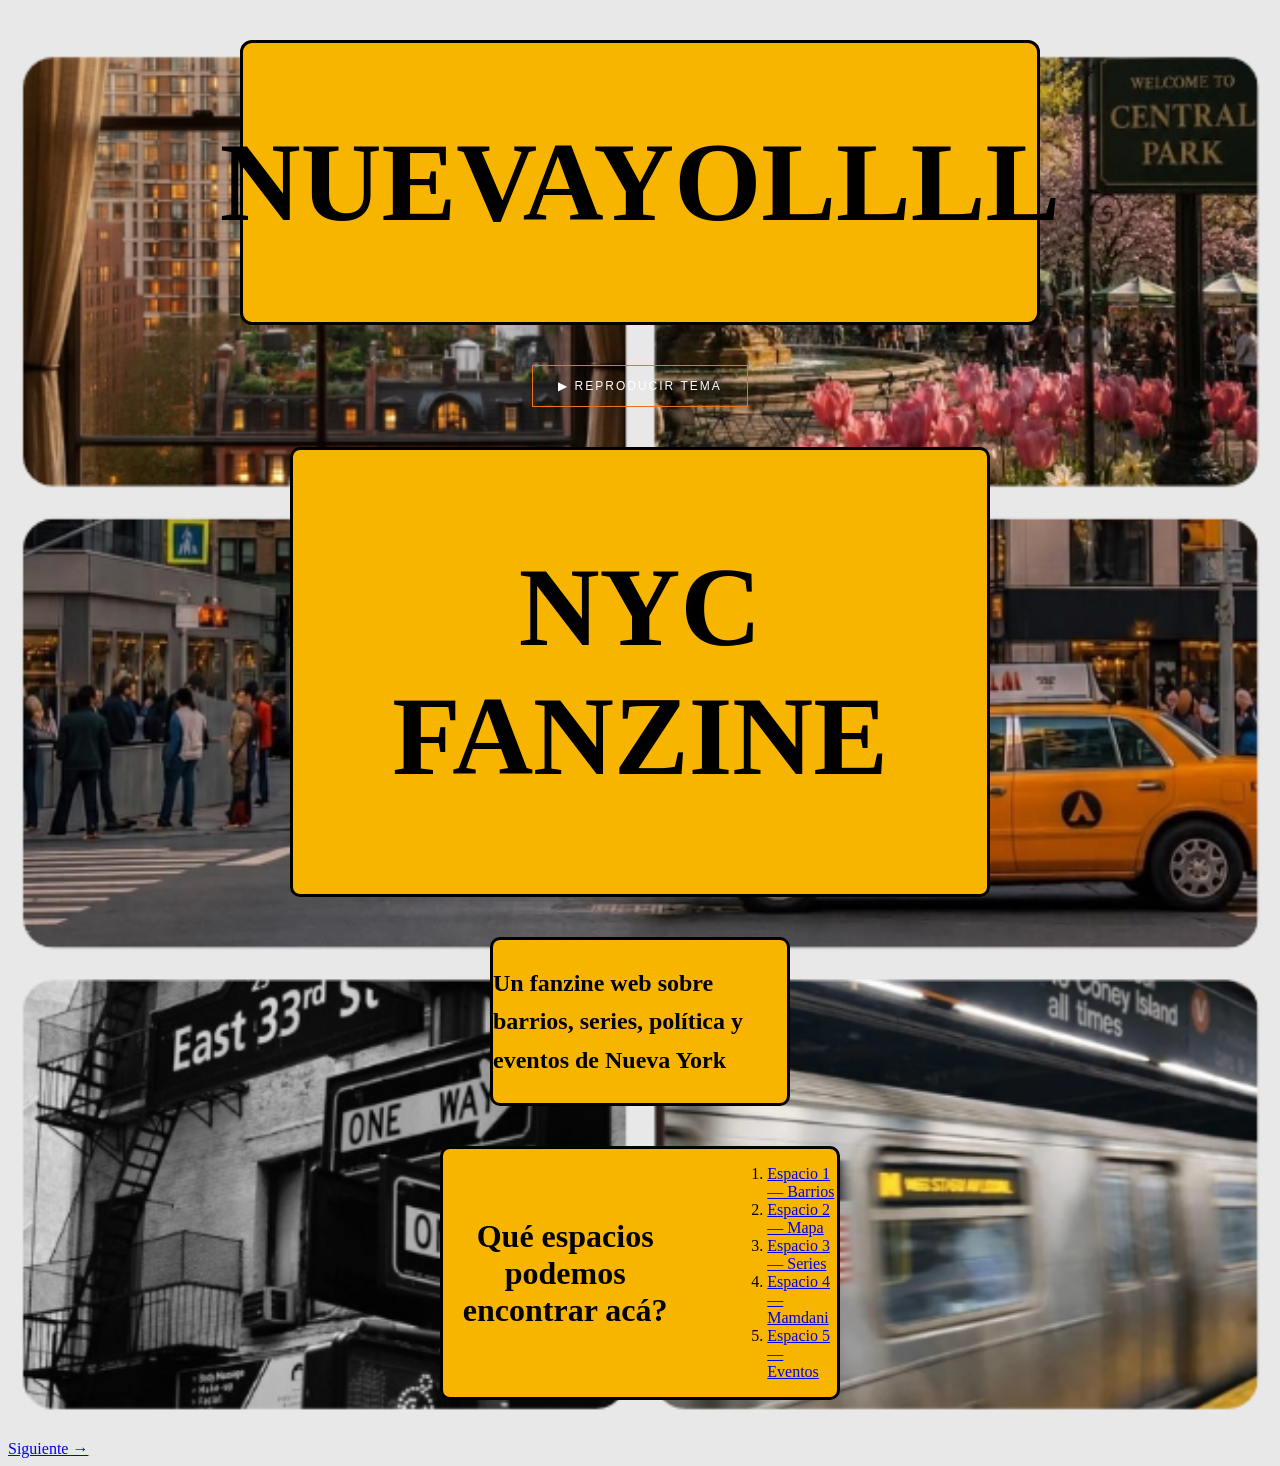
<file: index.html>
<!DOCTYPE html>
 
<html lang="es">
<head>
  <meta charset="UTF-8">
  <meta name="viewport" content="width=device-width, initial-scale=1">
  <link
    rel="stylesheet"
    href="https://cdnjs.cloudflare.com/ajax/libs/animate.css/4.1.1/animate.min.css"
  />
  <title>Portada NYC Fanzine</title>
  <link rel="stylesheet" href="estilo.css">
</head>
<body data-page="portada" data-next="espacio1.html">
   <div class="contenedor-portada">
     <h1 class="animate__animated animate__bounce">NUEVAYOLLLL</h1>
   </div>
   <div class="musica-tema">
    <audio id="tema" loop>
      <source src="audio/tema.mp3" type="audio/mpeg">
        </audio>
        <button onclick="reproducirMusica()" id="botonMusica">
          ▶ REPRODUCIR TEMA
        </button>
</div>

<script>
function reproducirMusica() {
var audio = document.getElementById("tema");
var boton = document.getElementById("botonMusica");

if (audio.paused) {
  audio.play();
  boton.innerHTML = "Ⅱ PAUSAR TEMA";
} else {
  audio.pause();
  boton.innerHTML = "▶ REPRODUCIR TEMA";
}
}
</script>

  <main>
    <section class="hero">
      <div class="contenedor-portada2">
      <h1>NYC FANZINE</h1>
      </div>
      <div class="contenedor-portada3">
      <p class="lead">Un fanzine web sobre barrios, series, política y eventos de Nueva York</p>
      </div>
    </section>
    <section>
      <div class="contenedor-portada4">
      <h2>Qué espacios podemos encontrar acá?</h2>
      <ol class="indice">
        <li><a href="espacio1.html">Espacio 1 — Barrios</a></li>
        <li><a href="espacio2.html">Espacio 2 — Mapa</a></li>
        <li><a href="espacio3.html">Espacio 3 — Series</a></li>
        <li><a href="espacio4.html">Espacio 4 — Mamdani</a></li>
        <li><a href="espacio5.html">Espacio 5 — Eventos</a></li>
      </div>
      </ol>
    </section>
  </main>

  <footer class="pager">
    <span></span>
    <a class="next" href="espacio1.html">Siguiente →</a>
  </footer>

  <script src="script.js"></script>
</body>
</html>
</file>
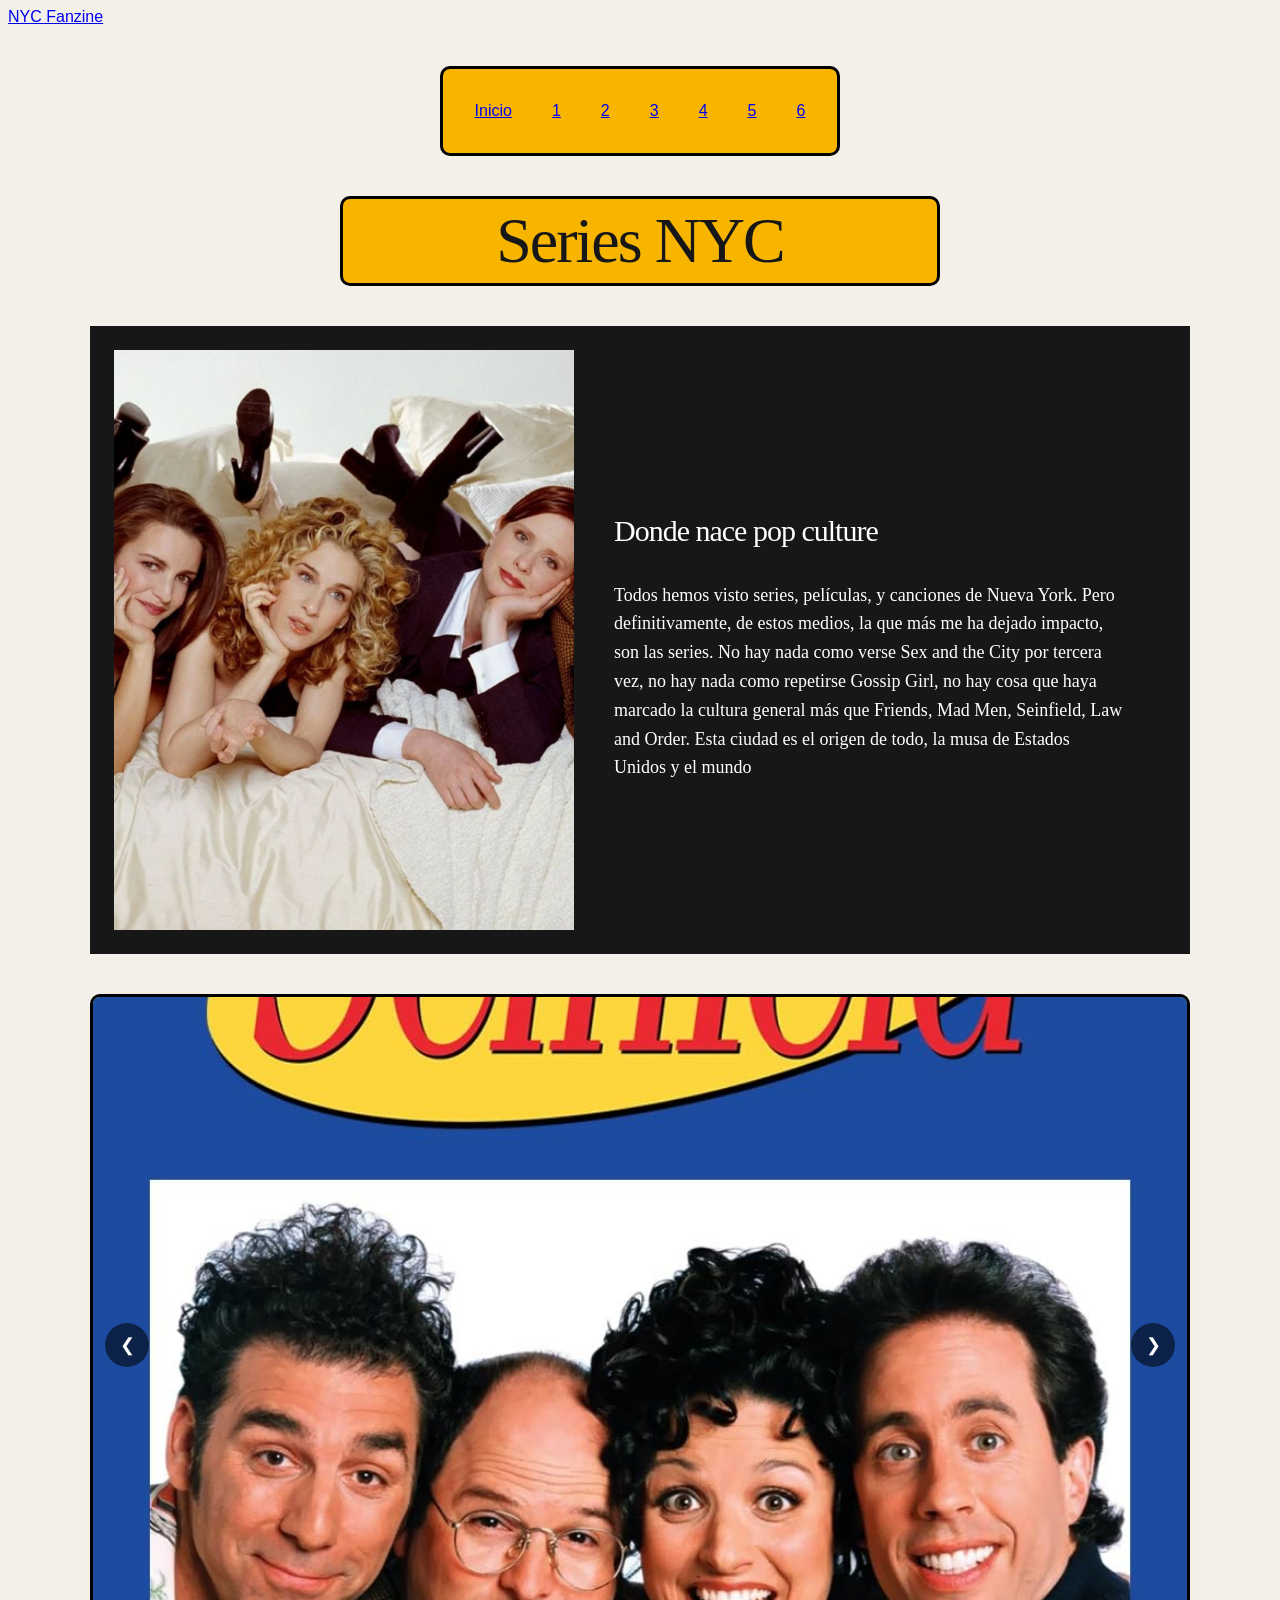
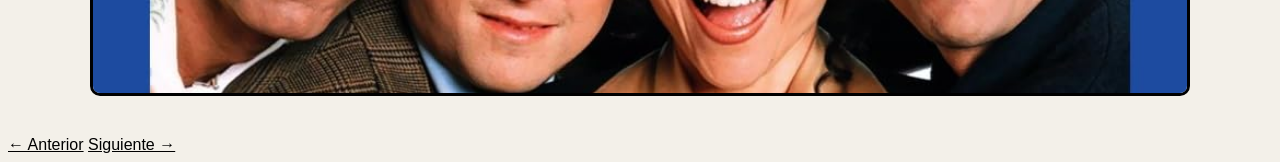
<file: espacio3.html>
<!DOCTYPE html>
<html lang="es">
<head>
    <meta charset="UTF-8">
    <meta name="viewport" content="width=device-width, initial-scale=1.0">
    <title>Series NYC Fanzine</title>
    <link rel="stylesheet" href="estiloespacio3.css">
</head>
<body data-page="series" data-next="espacio4.html">
    <header>
        <a class="logo" href="index.html">NYC Fanzine</a>
    </header>
    <div class="contenedor-espacioindice">
        <a href="index.html">Inicio</a>
        <a href="espacio1.html">1</a> <a href="espacio2.html">2</a>
        <a href="espacio3.html" class="activo">3</a> <a href="espacio4.html">4</a>
        <a href="espacio5.html">5</a> <a href="espacio6.html">6</a>
    </div>
    <div class="contenedorseries">
    <h1>Series NYC</h1>
</div>
    <div class="contenedor-portada3">
       <div class="satc-espacio3">
        <img src="images/satc.jpg" 
             class="satc"
             alt="espacio3">
        <img src="images/satc2.jpg"
             class="satc-hover"
             alt="Espacio3 alternativa">
       </div>
        <div class="informacion">
            <h2>Donde nace pop culture</h2> 
            <p>Todos hemos visto series, películas, y canciones de Nueva York. Pero definitivamente, de estos medios, la que más me ha dejado impacto, son las series. No hay nada como verse Sex and the City por tercera vez, no hay nada como repetirse Gossip Girl, no hay cosa que haya marcado la cultura general más que Friends, Mad Men, Seinfield, Law and Order. Esta ciudad es el origen de todo, la musa de Estados Unidos y el mundo</p>
        </div>
        </div>

        <div class="carrusel-series">
        <div class="carrusel-pista">
            <img src="images/seinfeld.jpg" alt="Foto 1">
            <img src="images/friends.jpg" alt="Foto 2">
            <img src="images/gg.jpg" alt="Foto 3">
            <img src="images/sexo.webp" alt="Foto 4">
        </div>
        <button type="button" class="carrusel-flecha carrusel-izquierda" aria-label="Foto anterior">&#10094;</button>
        <button type="button" class="carrusel-flecha carrusel-derecha" aria-label="Foto siguiente">&#10095;</button>
    </div>

    <footer class="pager">
    <a class="prev" href="espacio2.html">← Anterior</a>
    <a class="next" href="espacio4.html">Siguiente →</a>
  </footer>
    <script src="script.js"></script>
</body>
</html>
</file>
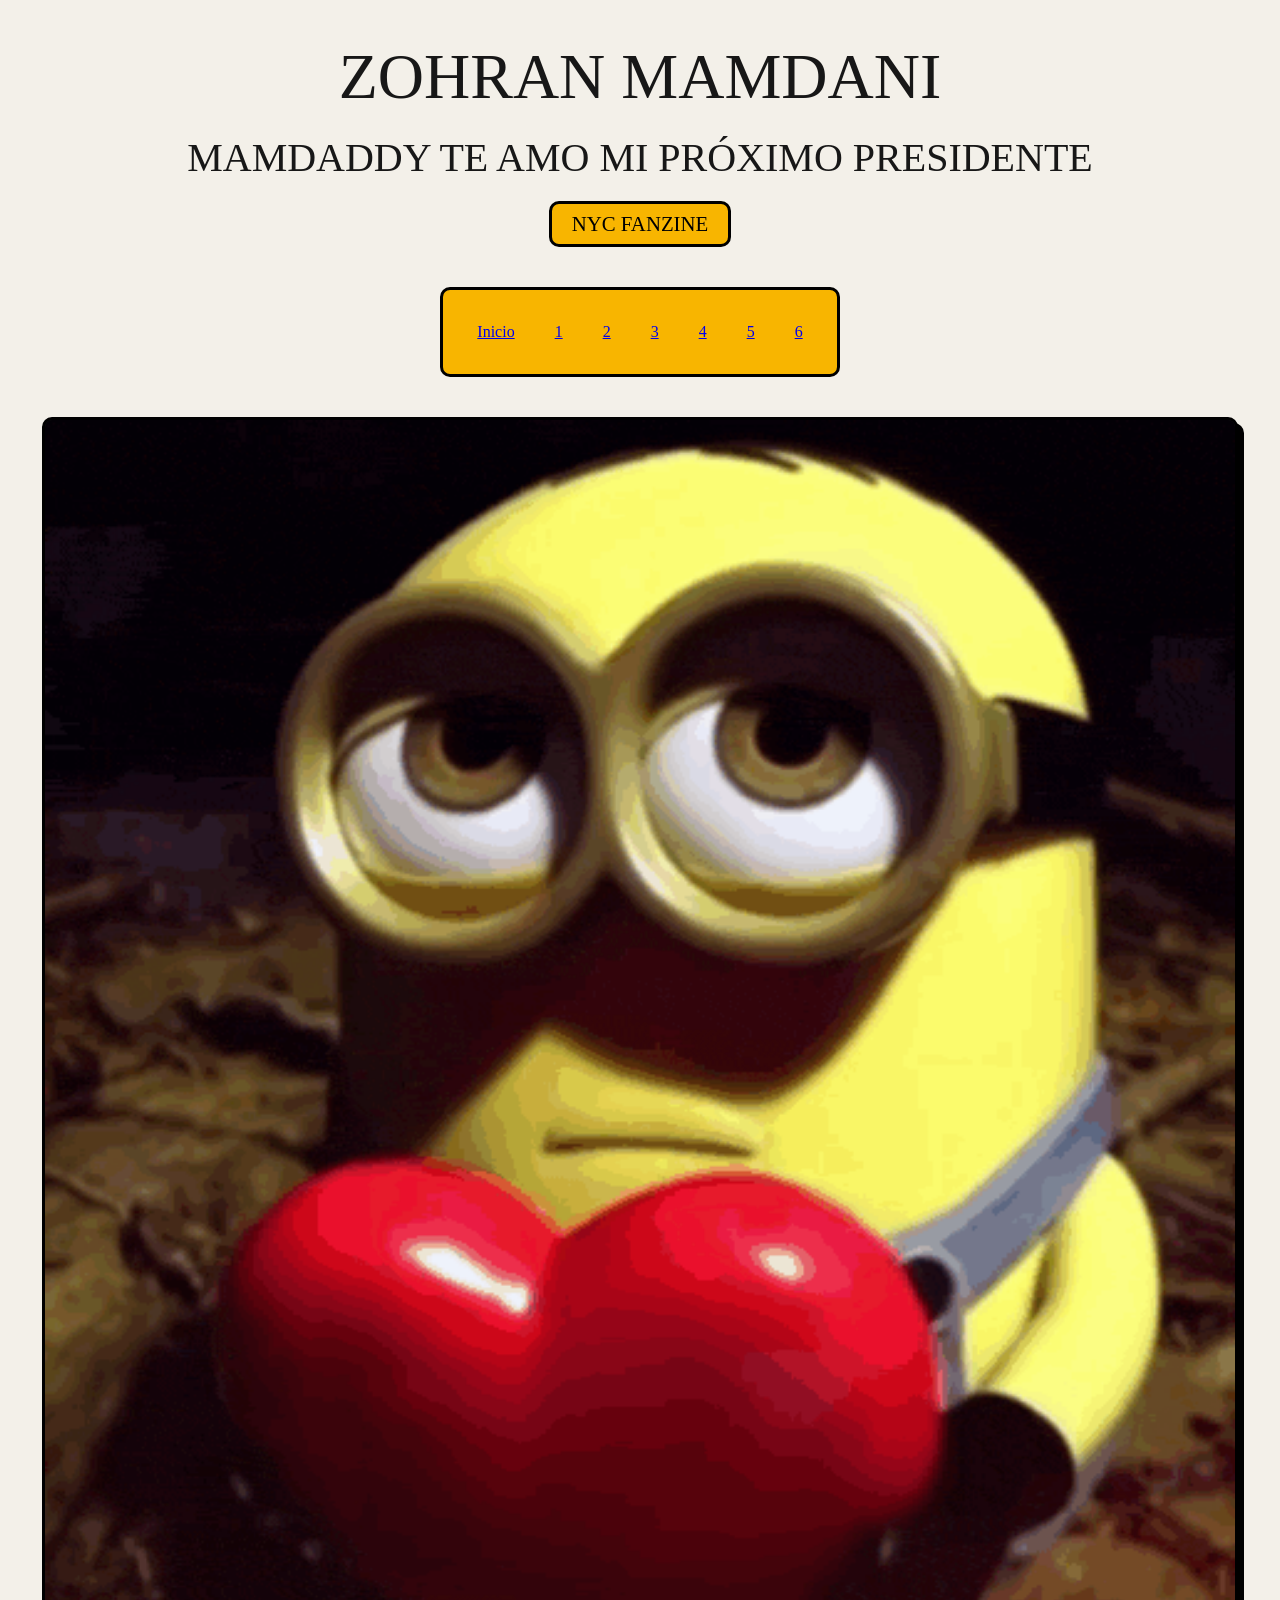
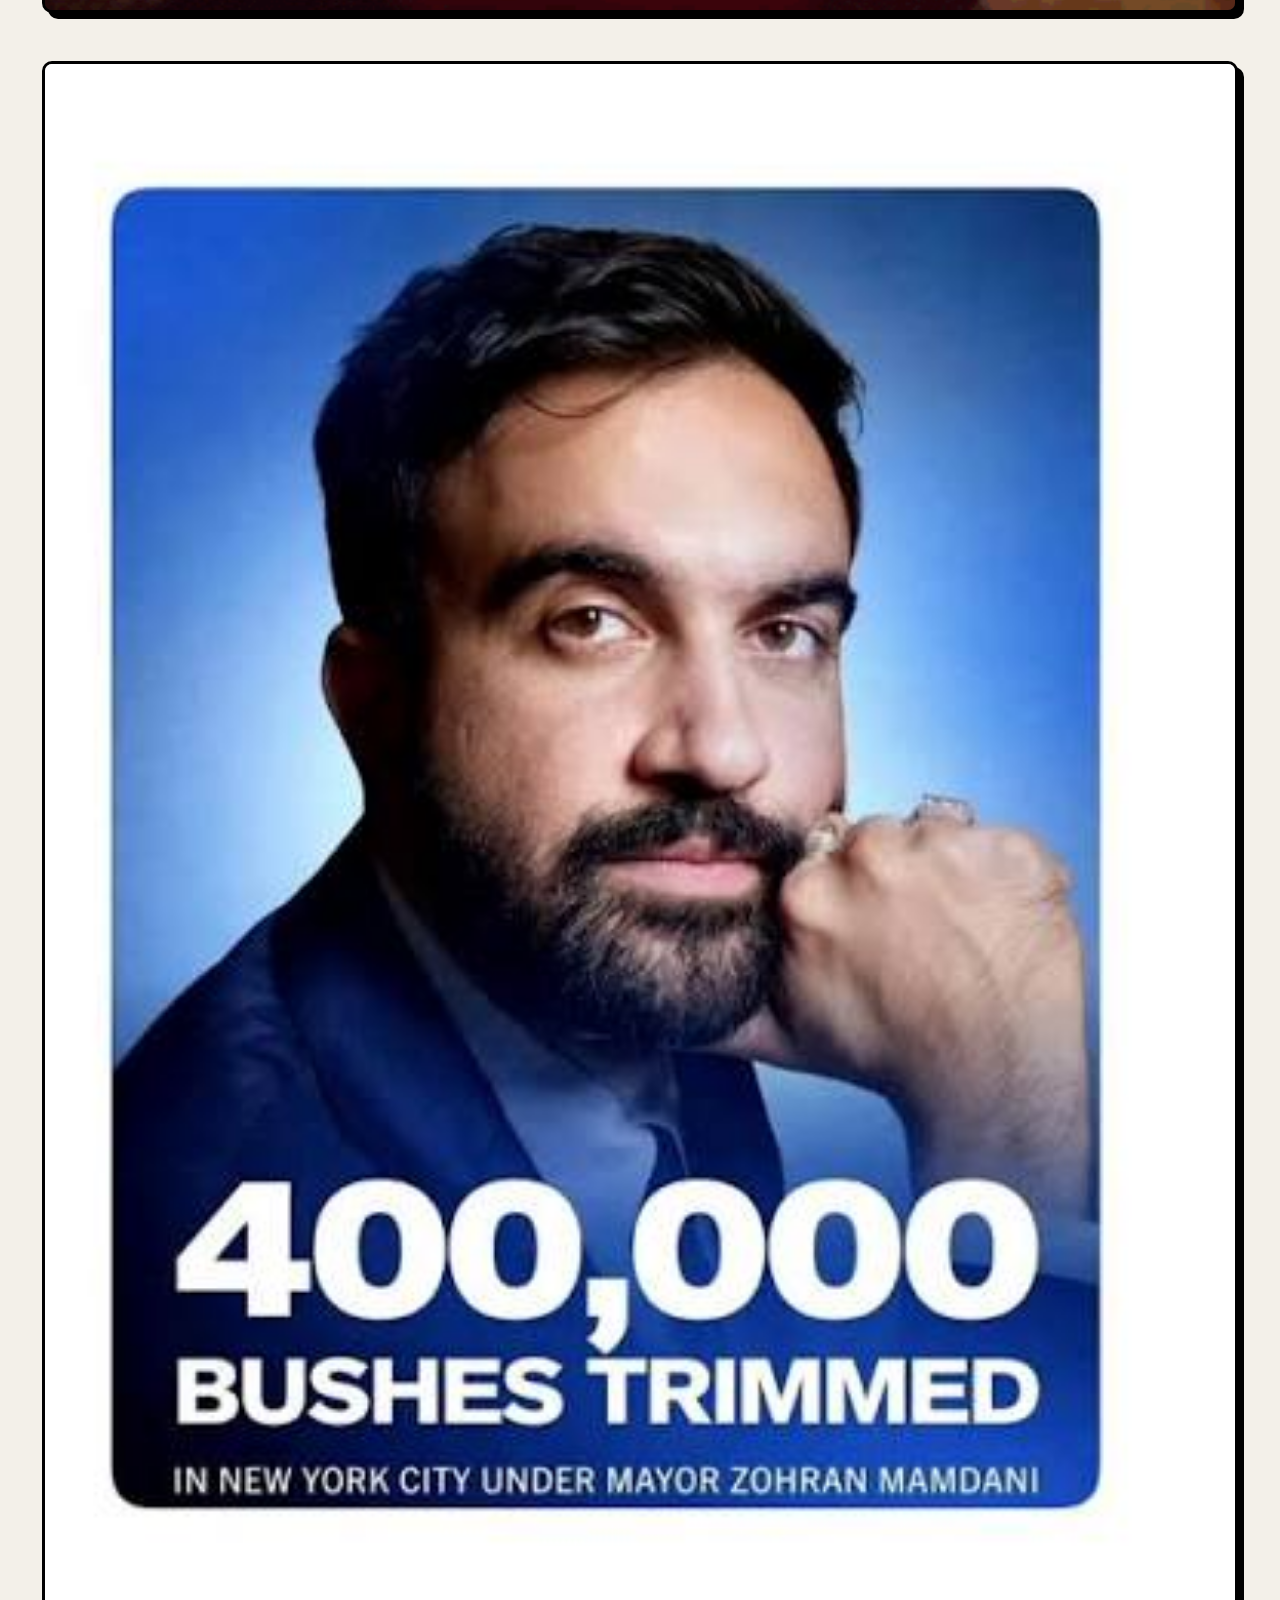
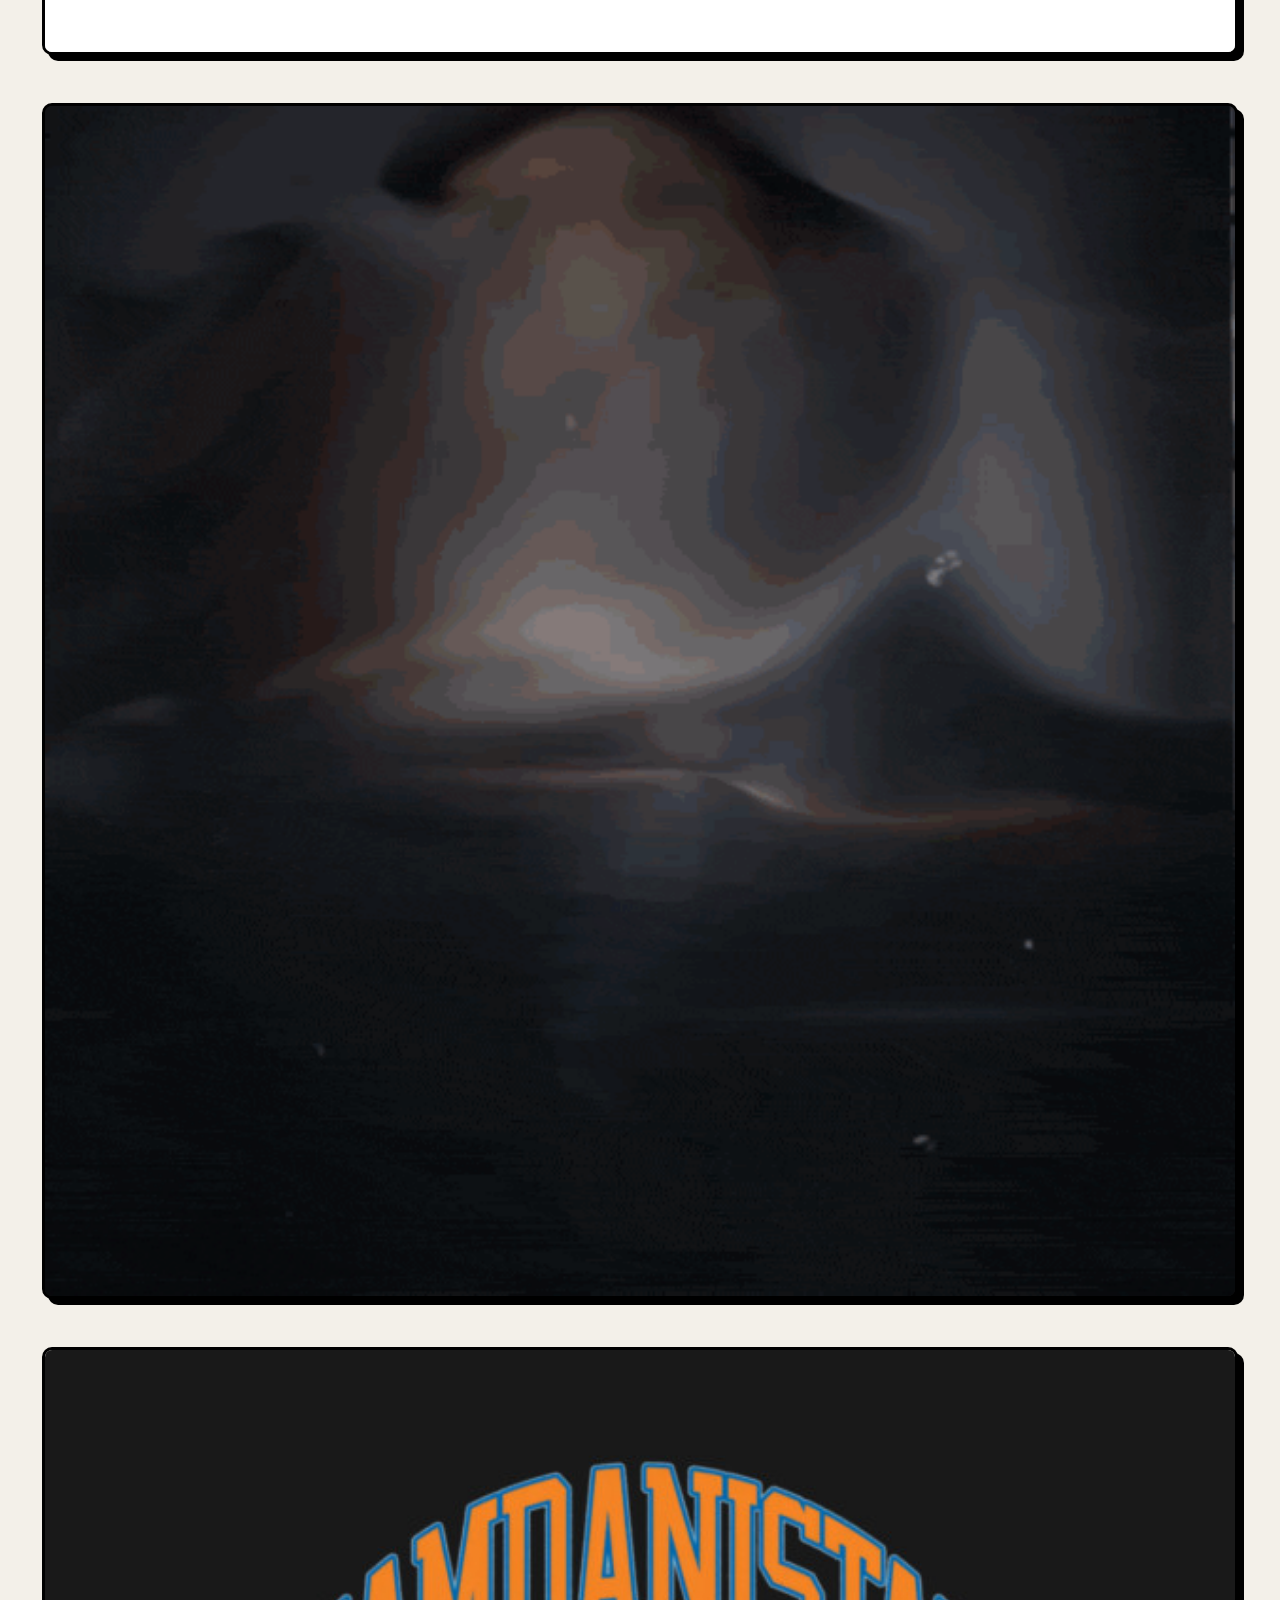
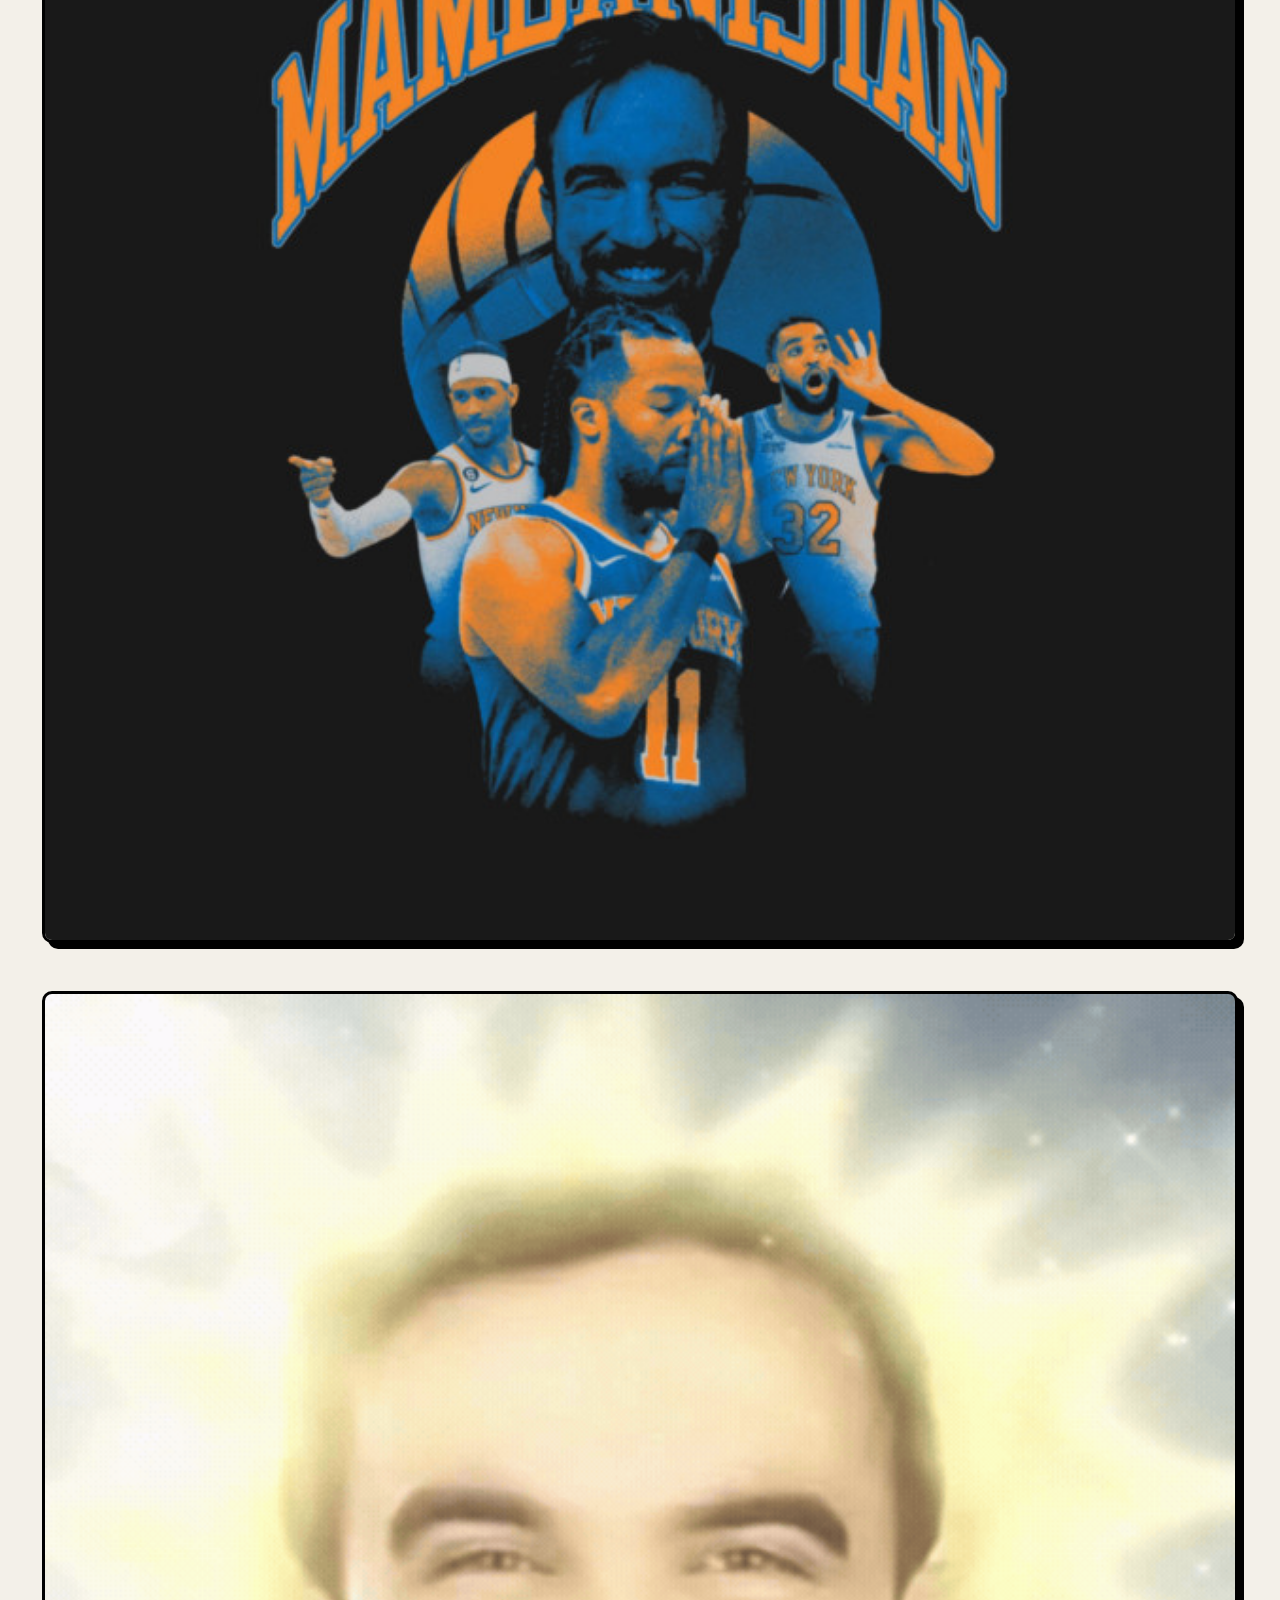
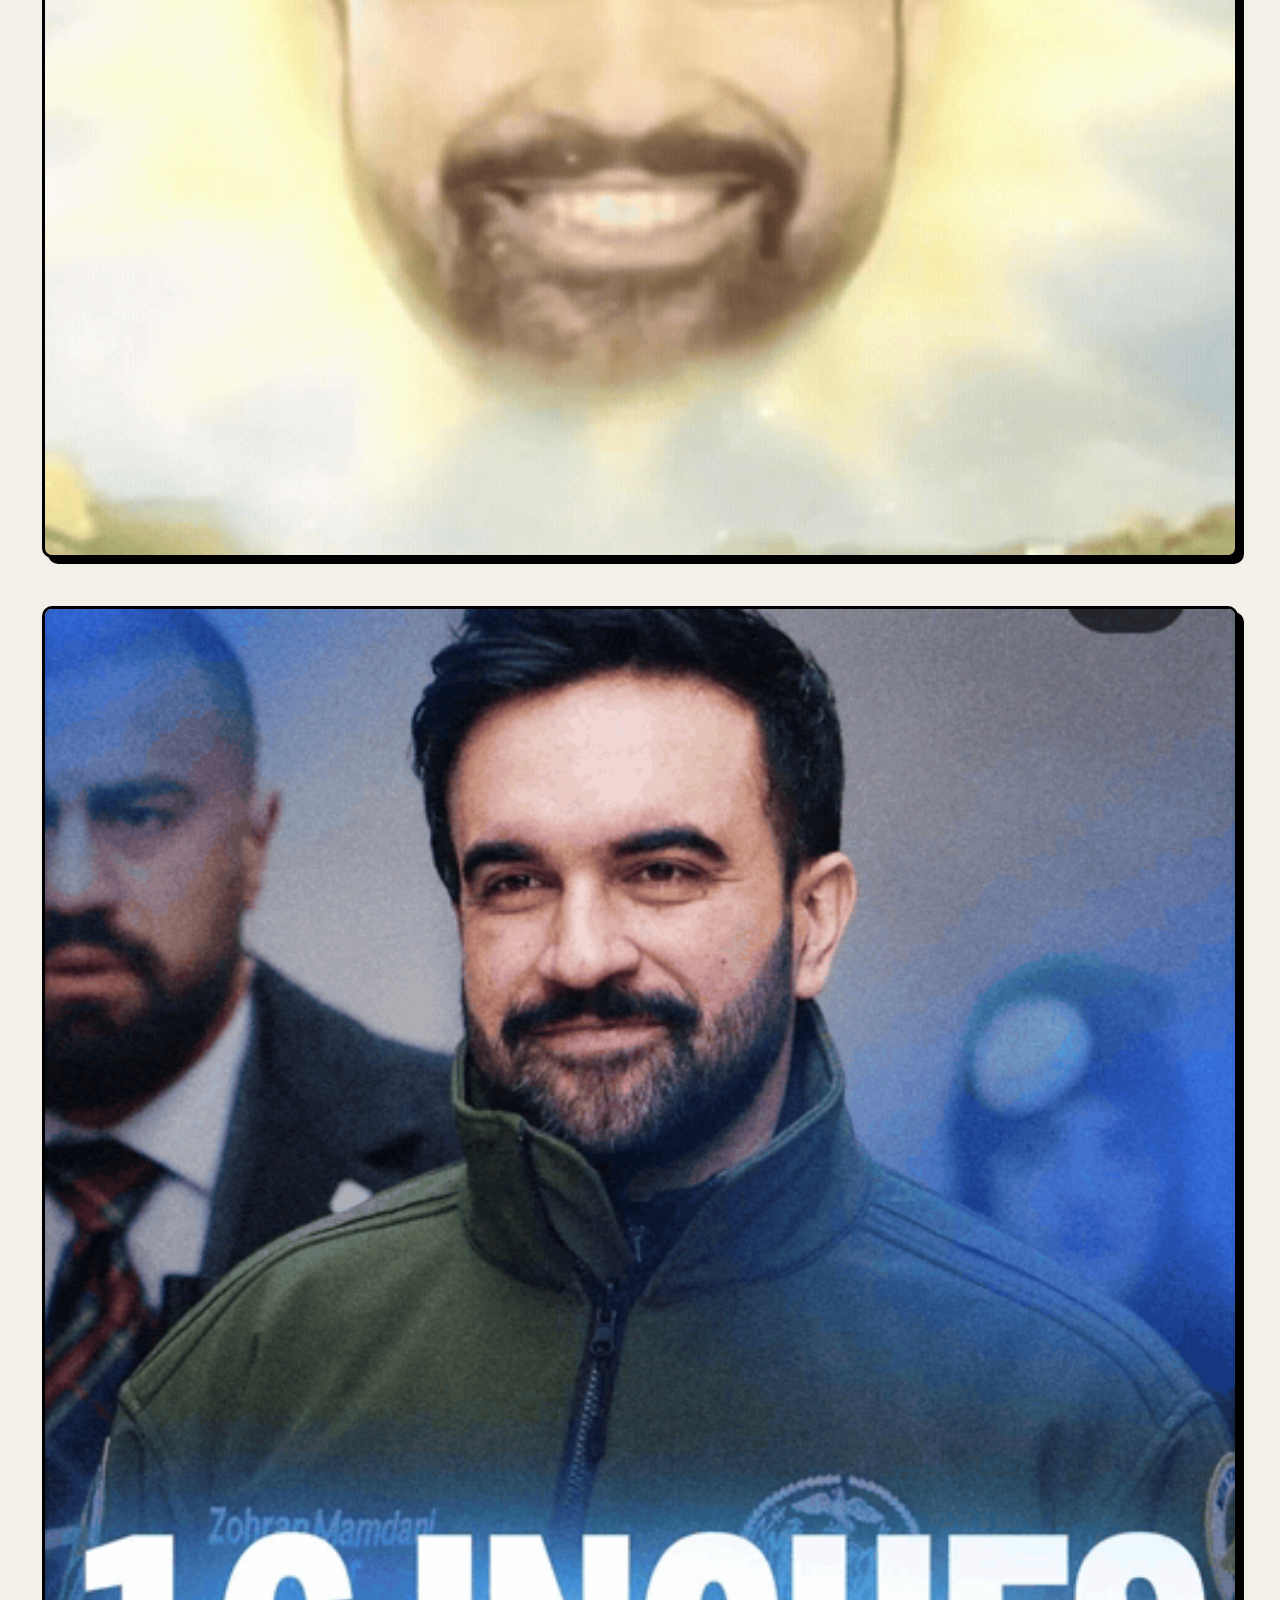
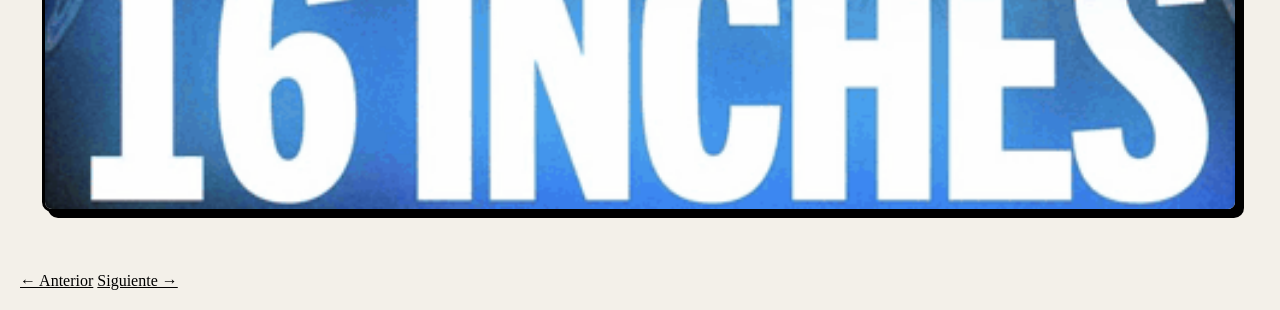
<file: espacio4.html>
<!DOCTYPE html>
<html lang="es">
    <head>
        <meta charset="UTF-8">
        <meta name="viewport" content="width=device-width, initial-scale=1">
        <title>Mamdani NYC Fanzine</title>
        <link rel="stylesheet" href="estiloespacio4.css">
    </head>
    <body data-page="mamdani" data-next="espacio5.html">
        <audio id="musicaaura" src="audio/aura.mp3" autoplay loop></audio>
        <h1>ZOHRAN MAMDANI</h1>
        <h2> MAMDADDY TE AMO MI PRÓXIMO PRESIDENTE</h2>
        <header><a class="logo" href="index.html">NYC FANZINE</a>
    <div class="contenedor-espacio4indice">
    <a href="index.html">Inicio</a>
      <a href="espacio1.html" class="activo">1</a> <a href="espacio2.html">2</a>
      <a href="espacio3.html">3</a> <a href="espacio4.html">4</a>
      <a href="espacio5.html">5</a> <a href="espacio6.html">6</a>
    </div>

        </header>
    
        <main>
            <section class="galeria-gifs" aria-label="GIFs de Nueva York y su alcalde">
                <img src="images/New York City Mayor GIF by Respective.gif" alt="GIF1">
                <img src="images/bushes.jpeg" alt="bushes">
                <img src="images/New York Ny GIF by Respective (1).gif" alt="GIF2">
                <img src="images/mamdanistan.jpg" alt="mamdanistan">
                <img src="images/Nyc Mayor GIF by Respective.gif" alt="GIF3">
                <img src="images/16inches.gif" alt="GIF5">
            </section>
        </main>
         <footer class="pager">
    <a class="prev" href="espacio3.html">← Anterior</a>
    <a class="next" href="espacio5.html">Siguiente →</a>
  </footer>
    </body>
</html>
</file>
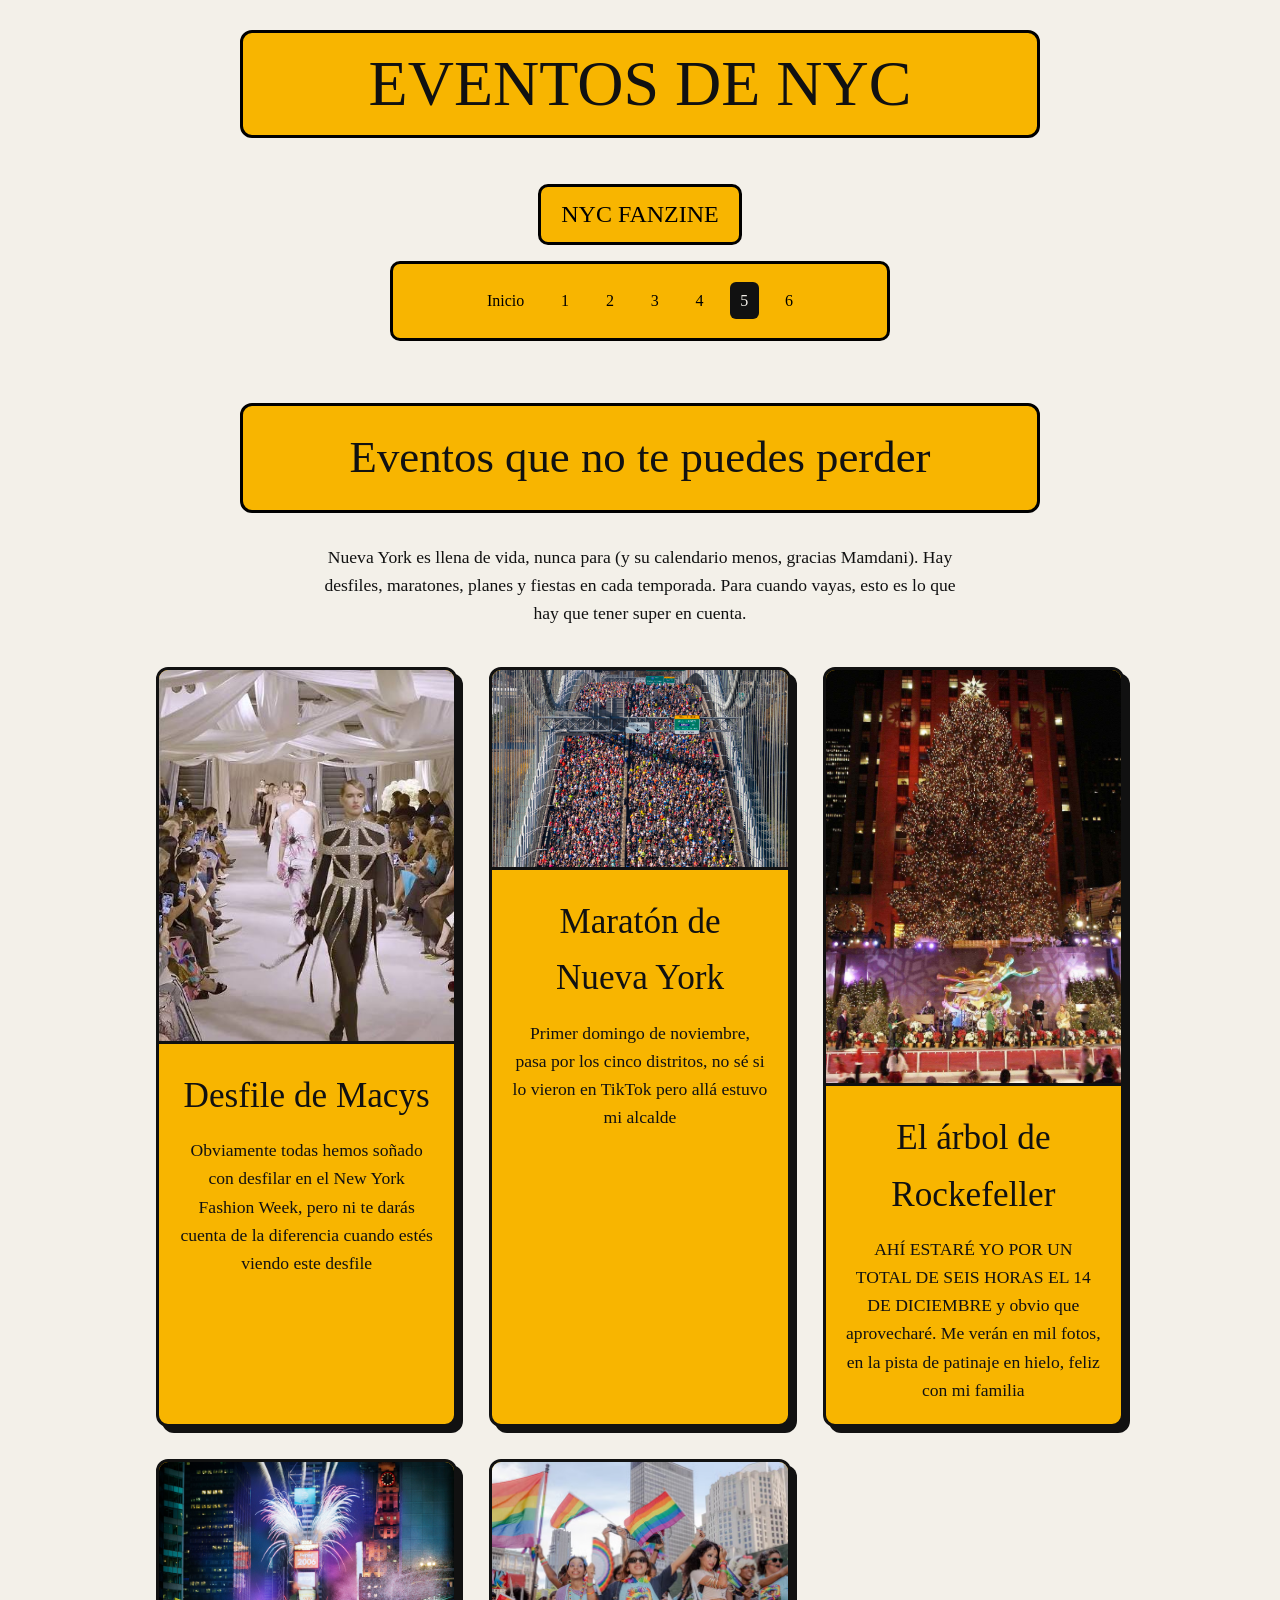
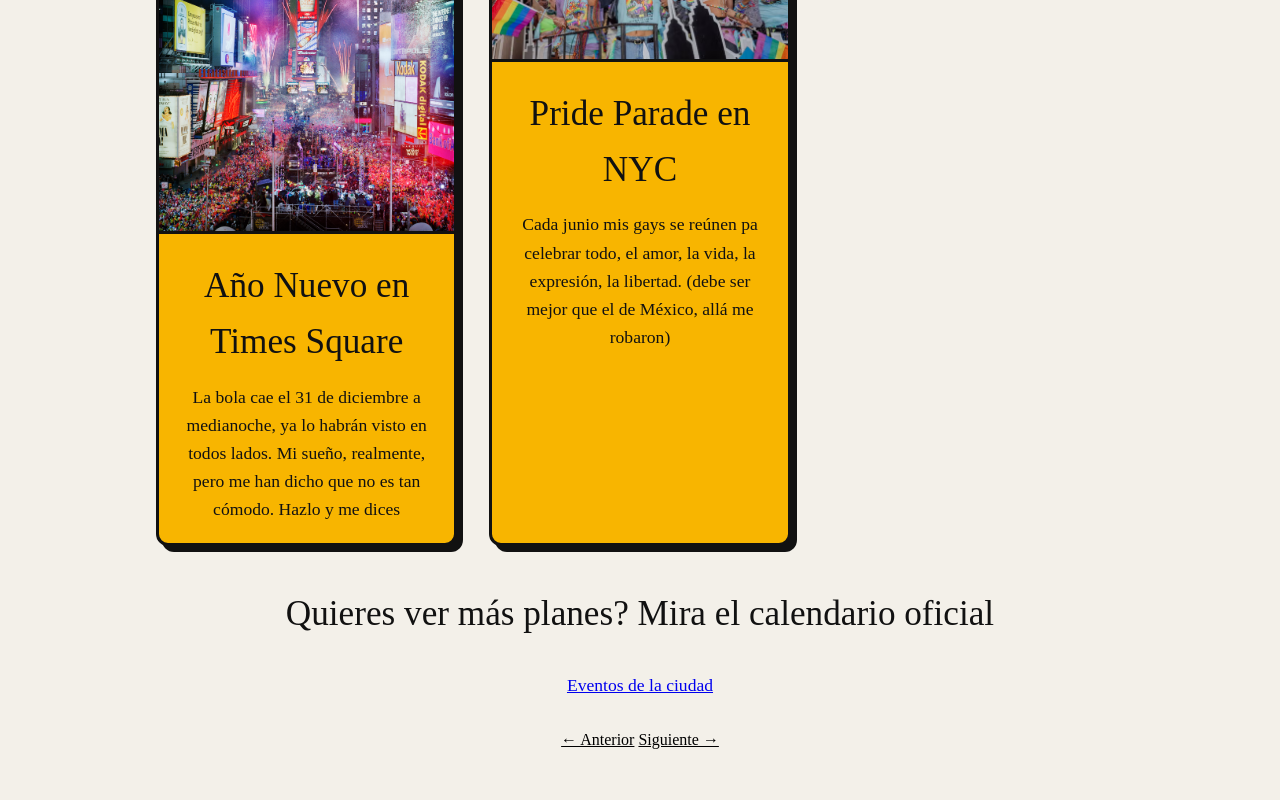
<file: espacio5.html>
<!DOCTYPE html>
<html lang="es">
<head>
  <meta charset="UTF-8">
  <meta name="viewport" content="width=device-width, initial-scale=1">
  <title>Eventos de Nuevayol</title>
  <link rel="stylesheet" href="estiloespacio5.css">
</head>
<body data-page="eventos" data-next="espacio6.html">
  <h1>EVENTOS DE NYC </h1>
  <header>
    <a class="logo" href="index.html">NYC FANZINE</a>
    <div class="contenedor-espacio5indice">
      <a href="index.html">Inicio</a>
      <a href="espacio1.html">1</a> <a href="espacio2.html">2</a>
      <a href="espacio3.html">3</a> <a href="espacio4.html">4</a>
      <a href="espacio5.html" class="activo">5</a> <a href="espacio6.html">6</a>
    </div>
  </header>

   <main>
    <section>
      <div class="contenedor-espacio5">
        <h2>Eventos que no te puedes perder</h2>
      </div>
      <p>Nueva York es llena de vida, nunca para  (y su calendario menos, gracias Mamdani). Hay desfiles, maratones, planes y fiestas en cada temporada. Para cuando vayas, esto es lo que hay que tener super en cuenta.</p>
      <div class="grid">
        <figure class="card">
          <img src="images/macys.jpeg" alt="Desfile de Macy's">
          <figcaption>
            <h3>Desfile de Macys</h3>
            <p>Obviamente todas hemos soñado con desfilar en el New York Fashion Week, pero ni te darás cuenta de la diferencia cuando estés viendo este desfile</p>
          </figcaption>
        </figure>
        <figure class="card">
          <img src="images/maraton.jpg" alt="Maraton de Nueva York">
          <figcaption>
            <h3>Maratón de Nueva York</h3>
            <p>Primer domingo de noviembre, pasa por los cinco distritos, no sé si lo vieron en TikTok pero allá estuvo mi alcalde</p>
          </figcaption>
        </figure>
        <figure class="card">
          <img src="images/arbol.jpg" alt="Árbol del Rockefeller Center">
          <figcaption>
            <h3>El árbol de Rockefeller</h3>
            <p>AHÍ ESTARÉ YO POR UN TOTAL DE SEIS HORAS EL 14 DE DICIEMBRE y obvio que aprovecharé. Me verán en mil fotos, en la pista de patinaje en hielo, feliz con mi familia</p>
          </figcaption>
        </figure>
        <figure class="card">
          <img src="images/añonuevo.jpg" alt="Año nuevo en Times Square">
          <figcaption>
            <h3>Año Nuevo en Times Square</h3>
            <p>La bola cae el 31 de diciembre a medianoche, ya lo habrán visto en todos lados. Mi sueño, realmente, pero me han dicho que no es tan cómodo. Hazlo y me dices</p>
          </figcaption>
        </figure>
         <figure class="card">
          <img src="images/pride.avif" alt="Pride Parade">
          <figcaption>
            <h3>Pride Parade en NYC</h3>
            <p>Cada junio mis gays se reúnen pa celebrar todo, el amor, la vida, la expresión, la libertad. (debe ser mejor que el de México, allá me robaron)</p>
          </figcaption>
        </figure>
        </div>

      <h3>Quieres ver más planes? Mira el calendario oficial</h3>
      <p><a href="https://www.nyc.gov/events" target="_blank" rel="noopener">Eventos de la ciudad</a></p>
      <footer>
         <a class="prev" href="espacio4.html">← Anterior</a>
         <a class="next" href="espacio6.html">Siguiente →</a>
      </footer>
    </section>
  </main>
</file>
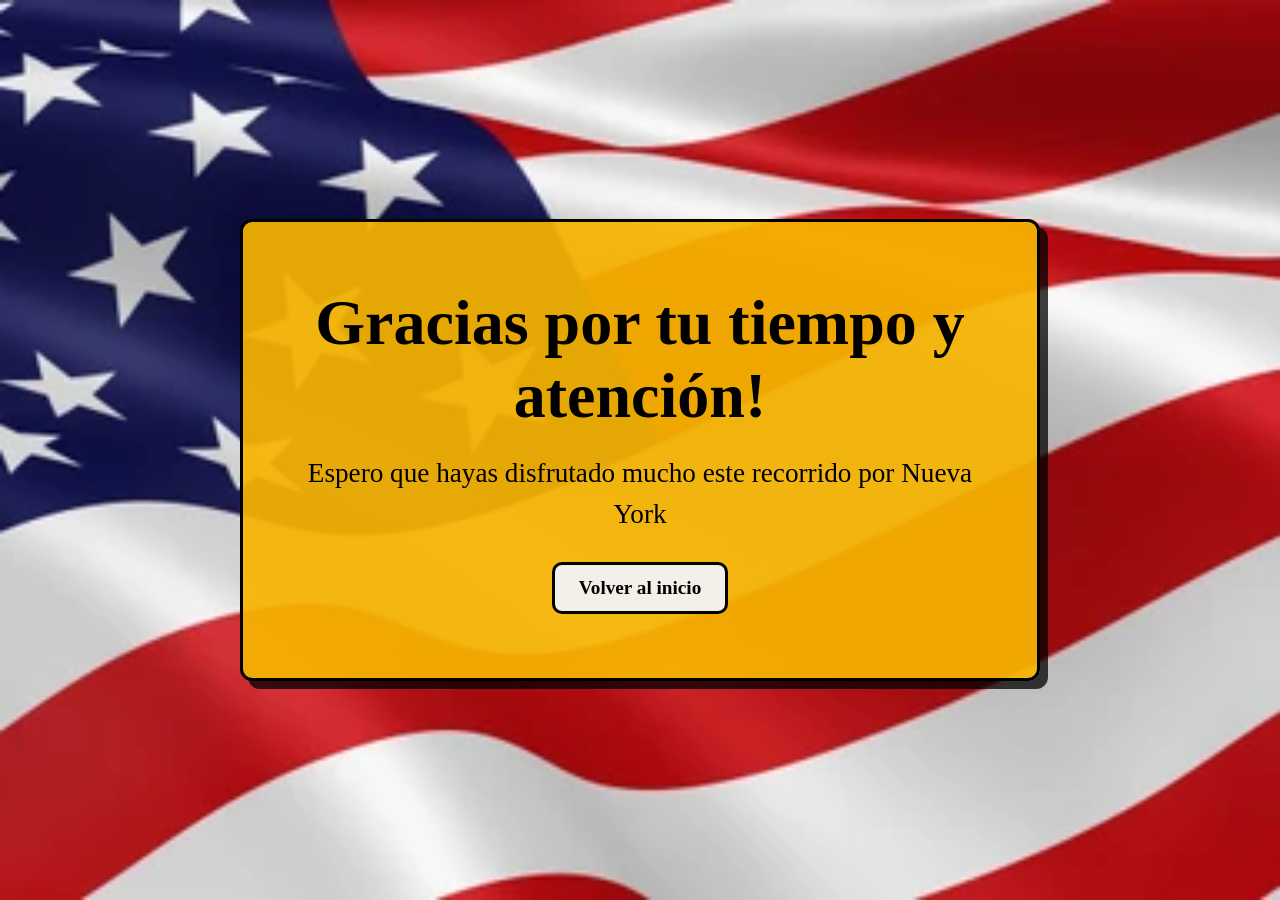
<file: espacio6.html>
<!DOCTYPE html>
<html lang="es">
<head>
  <meta charset="UTF-8">
  <meta name="viewport" content="width=device-width, initial-scale=1">

  <link rel="stylesheet" href="estiloespacio6.css">
</head>
<body>
  <main class="despedida">
    <section class="mensaje-despedida">
      <h1>Gracias por tu tiempo y atención!</h1>
      <p>Espero que hayas disfrutado mucho este recorrido por Nueva York</p>
      <a class="volver-inicio" href="index.html">Volver al inicio</a>
    </section>
  </main>
</body>
</html>
</file>
<file: estilo.css>
body {
   background-color: rgb(0, 39, 93);
  
    
    animation-name: cambioColor;
    animation-duration:  10s;
    animation-iteration-count: infinite;

    background-image: url("images/fondo nuevayol.png");
    background-position: center center;
    background-size: cover;
    background-repeat: no-repeat;
}
.contenedor-portada {
    position: relative;
    width: min(800px, 90%);
    min-height: 100px;
    margin: 40px auto;
    box-sizing: border-box;
    display: flex;
    align-items: center;
    justify-content: center;
    gap: 50px;
    background-color:  #F8B500;
    border: 3px solid #000;
    border-radius: 12px;
}

.contenedor-portada2 {
    position: relative;
    width: min(700px, 90%);
    min-height: 90px;
    margin: 40px auto;
    box-sizing: border-box;
    display: flex;
    align-items: center;
    justify-content: center;
    gap: 40px;
    background-color:  #F8B500;
    border: 3px solid #000;
    border-radius: 10px;
}

.contenedor-portadaindice {
    position: relative;
    width: min(400px, 90%);
    min-height: 90px;
    margin: 40px auto;
    box-sizing: border-box;
    display: flex;
    align-items: center;
    justify-content: center;
    gap: 40px;
    background-color:  #F8B500;
    border: 3px solid #000;
    border-radius: 10px;
}

.contenedor-portada3 {
    position: relative;
    width: min(300px, 90%);
    min-height: 90px;
    margin: 40px auto;
    box-sizing: border-box;
    display: flex;
    align-items: center;
    justify-content: center;
    gap: 40px;
    background-color:  #F8B500;
    border: 3px solid #000;
    border-radius: 10px;
}

.contenedor-portada4 {
    position: relative;
    width: min(400px, 90%);
    min-height: 90px;
    margin: 40px auto;
    box-sizing: border-box;
    display: flex;
    align-items: center;
    justify-content: center;
    gap: 40px;
    background-color:  #F8B500;
    border: 3px solid #000;
    border-radius: 10px;
}

h1 {
    font-family: Cambria, Cochin, Georgia, Times, 'Times New Roman', serif;
    font-size: 7em;
    text-align: center;
}

h2 {
    font-family: Cambria, Cochin, Georgia, Times, 'Times New Roman', serif;
    font-size: 2em;
    text-align: center;
}

p {
    font-family: 'Courier New', Courier, monospace;
    line-height: 1.6;


}

p.lead {
    font-family: Cambria, Cochin, Georgia, Times, 'Times New Roman', serif;
    font-size: 1.5em;
    line-height: 1.6;
    font-weight: bold;
    font-color: #7c7c7c;
}

.subparrafo {
    font-size: 1.2em;
}


@keyframes cambioColor {
    0% {background-color: rgb(248, 250, 215);}
    50% {background-color: rgb(21, 2, 170);}
    100% {background-color: red;}

}

.musica-tema {
    text-align: center;
    margin: 30px 0;
}

.musica-tema button {
    background-color: transparent;
    color: white;
    border: 1px solid #e87524;
    padding: 13px 25px;
    font-size: 12px;
    letter-spacing: 2px;
    cursor: pointer;
    transition: 0.3s;
}

.musica-tema button:hover {
    background-color: #e87524;
}
}
</file>
<file: estiloespacio3.css>
.contenedorseries {
    position: relative;
    width: min(600px, 90%);
    min-height: 90px;
    margin: 40px auto;
    box-sizing: border-box;
    display: flex;
    align-items: center;
    justify-content: center;
    gap: 40px;
    background-color:  #F8B500;
    border: 3px solid #000;
    border-radius: 10px;
}

:root {
    --color-bg: #F3F0E9;
    --color-text: #171717;
    --color-link: #8C2525;
    --font-family: Arial, sans-serif;
    --width-content: 1200px;
}

body {
    background-color: #F3F0E9;
    color: #171717;
    font-family: Arial, sans-serif;
}

p {
    font-size: 1.2em;
    line-height: 1.6;
    font-family: Times New Roman;
}

.contenedor-portada3 {
    position: relative;
    width: min(1100px, 94%);
    margin: 40px auto;
    padding: 24px;
    display: flex;
    align-items: center;
    gap: 40px;
    box-sizing: border-box;
    background-color: #171717;
}

.informacion {
    flex: 1;
    font-family: Arial, Helvetica, sans-serif;
    font-size: 15px;
    line-height: 1.7;
    color: white;
    margin-right: 40px;
}

.satc-espacio3 {
    position: relative;
    width: min(460px, 45%);
    height: 580px;
    flex-shrink: 0;
}
.satc,
.satc-hover {
    position: absolute;
    width: 100%;
    height: 100%;
    object-fit: cover;
    top: 0;
    left: 0;
}

.satc-hover {
    opacity: 0;
    transition: opacity 0.3s ease;
}

.contenedor-portada3:hover .satc-hover {
    opacity: 1;
}

h1 {
    font-family: Georgia, serif;
    font-weight: normal;
    letter-spacing: -2px;
    font-size: 4em;
    margin: 0;
    text-align: center;
}

h2 {
    font-family: Georgia, serif;
    font-weight: normal;
    letter-spacing: -1px;
    font-size: 2em;
    color: white;
}

h3 {
    font-family: Georgia, serif;
    font-weight: normal;
    letter-spacing: -1px;
    font-size: 1.5em;
    color: #171717;
    margin-left: 40%;
}

img {
    max-width: 100%;
    height: auto;
}

.carrusel-series {
    position: relative;
    width: min(1100px, 96%);
    height: clamp(520px, 78vh, 900px);
    margin: 40px auto;
    overflow: hidden;          
    background-color: #171717;
    border: 3px solid #000;
    border-radius: 10px;
    box-sizing: border-box;
}

.carrusel-pista {
    display: flex;
    width: 100%;
    height: 100%;
    transition: transform 0.4s ease;
}

.carrusel-pista img {
    flex: 0 0 100%;
    width: 100%;
    height: 100%;             
    object-fit: cover;
}

.carrusel-flecha {
    position: absolute;
    top: 50%;
    transform: translateY(-50%);
    width: 44px;
    height: 44px;
    border: none;
    border-radius: 50%;
    background-color: rgba(0, 0, 0, 0.55);
    color: white;
    font-size: 18px;
    cursor: pointer;
    z-index: 2;
    transition: background-color 0.2s ease, color 0.2s ease;
}

.carrusel-flecha:hover {
    background-color: #F8B500;
    color: #000;
}

.carrusel-izquierda { left: 12px; }
.carrusel-derecha { right: 12px; }

.contenedor-espacioindice {
    position: relative;
    width: min(400px, 90%);
    min-height: 90px;
    margin: 40px auto;
    box-sizing: border-box;
    display: flex;
    align-items: center;
    justify-content: center;
    gap: 40px;
    background-color:  #F8B500;
    border: 3px solid #000;
    border-radius: 10px;
}

.prev {
    color: #000;

}

.next {
    color: #000;
}

@media (max-width: 700px) {
    .contenedor-portada3 {
        flex-direction: column;
    }

    .satc-espacio3 {
        width: 100%;
        height: auto;
        aspect-ratio: 4 / 5;
    }

    .carrusel-series {
        height: 65vh;
        min-height: 420px;
    }
}
</file>
<file: estiloespacio4.css>
.contenedor-espacio4indice {
    position: relative;
    width: min(400px, 90%);
    min-height: 90px;
    margin: 40px auto;
    box-sizing: border-box;
    display: flex;
    align-items: center;
    justify-content: center;
    gap: 40px;
    background-color:  #F8B500;
    border: 3px solid #000;
    border-radius: 10px;
}

:root {
    --color-bg: #F3F0E9;
    --color-text: #171717;
    --color-link: #8C2525;
    --color-acento: #F8B500;
}

body {
    background-color: var(--color-bg);
    color: var(--color-text);
    font-family: Cambria, Cochin, Georgia, Times, 'Times New Roman', serif;;
    margin: 0;
    padding: 20px;
}

h1 {
    font-family: Cambria, Cochin, Georgia, Times, 'Times New Roman', serif;;
    font-weight: normal;
    font-size: 4em;
    margin: 20px 0;
    text-align: center;
}

H2 {
    font-family: Cambria, Cochin, Georgia, Times, 'Times New Roman', serif;;
    font-weight: normal;
    font-size: 2.5em;
    margin: 20px 0;
    text-align: center;
}

header {
    text-align: center;
    margin-bottom: 30px;
}

.logo {
    display: inline-block;
    padding: 8px 20px;
    background-color: var(--color-acento);
    color: #000;
    border: 3px solid #000;
    border-radius: 10px;
    font-family: Georgia, serif;
    font-size: 1.3em;
    text-decoration: none;
    transition: background-color 0.2s ease, color 0.2s ease;
}

.logo:hover {
    background-color: #000;
    color: var(--color-acento);
}
.galeria-gifs {
    display: grid;
    grid-template-columns: 1fr;
    justify-items: center;
    gap: 48px;
    width: min(1200px, 96%);
    margin: 40px auto 60px;
}

.galeria-gifs img {
    display: block;
    width: 100%;
    height: auto;
    background-color: #171717;
    border: 3px solid #000;
    border-radius: 10px;
    box-shadow: 6px 6px 0 #000;
    transition: transform 0.2s ease, box-shadow 0.2s ease;
}

.galeria-gifs img:hover {
    transform: rotate(0deg) scale(1.05);
    box-shadow: 10px 10px 0 var(--color-acento);
}

.prev {
    color: #000;

}

.next {
    color: #000;
}
</file>
<file: estiloespacio5.css>
* {
  box-sizing: border-box;
  margin: 0;
  padding: 0;
  font-family: Cambria, Cochin, Georgia, Times, 'Times New Roman', serif;
}

body {
  background: #F3F0E9;
  color: #111;
  line-height: 1.6;
  text-align: center;
}

h1,
h2,
h3 {
  font-weight: normal;
}

h1 {
  width: min(800px, 90%);
  min-height: 100px;
  margin: 30px auto;
  padding: 16px;
  display: flex;
  align-items: center;
  justify-content: center;
  background: #F8B500;
  border: 3px solid #000;
  border-radius: 12px;
  font-size: clamp(2rem, 6vw, 4rem);
  line-height: 1.1;
}

img { display: block; max-width: 100%; }

header {
  display: flex;
  flex-direction: column;
  align-items: center;
  justify-content: center;
  flex-wrap: wrap;
  gap: 1rem;
  padding: 1rem;
}

.logo {
  display: inline-block;
  padding: 8px 20px;
  background: #F8B500;
  border: 3px solid #000;
  border-radius: 10px;
  font-size: 1.5rem;
  color: #000;
  text-decoration: none;
}

.contenedor-espacio5indice {
  display: flex;
  flex-wrap: wrap;
  justify-content: center;
  align-items: center;
  gap: 1rem;
  width: min(500px, 94%);
  min-height: 80px;
  padding: 1rem;
  background: #F8B500;
  border: 3px solid #000;
  border-radius: 10px;
}

.contenedor-espacio5indice a {
  padding: 0.35rem 0.65rem;
  border-radius: 6px;
  color: #000;
  text-decoration: none;
}

.contenedor-espacio5indice a:hover,
.contenedor-espacio5indice a.activo {
  background: #111;
  color: #F3F0E9;
}

main {
  max-width: 1000px;
  margin: 0 auto;
  padding: 1rem 1rem 3rem;
}

.contenedor-espacio5 {
  width: min(800px, 94%);
  min-height: 110px;
  margin: 30px auto;
  padding: 20px;
  display: flex;
  align-items: center;
  justify-content: center;
  background: #F8B500;
  color: #111;
  border: 3px solid #000;
  border-radius: 12px;
}

h2 {
  font-size: clamp(1.6rem, 5vw, 2.8rem);
  line-height: 1.1;
}

section > p {
  width: min(850px, 94%);
  margin: 28px auto;
}

p {
  max-width: 650px;
  margin: 0 auto 2rem;
  font-size: 1.1rem;
}

h3 {
  font-size: clamp(1.5rem, 3vw, 2.2rem);
  margin: 1.5rem 0 .75rem;
}

.grid {
  display: grid;
  grid-template-columns: repeat(auto-fit, minmax(min(100%, 300px), 1fr));
  align-items: stretch;
  gap: 2rem;
  margin: 40px auto;
}

.card {
  width: 100%;
  margin: 0;
  overflow: hidden;
  background: #F8B500;
  border: 3px solid #111;
  border-radius: 12px;
  box-shadow: 6px 6px 0 #111;
  transition: transform .2s, box-shadow .2s;
}

.card:hover {
  transform: rotate(-1deg) translateY(-4px);
  box-shadow: 10px 10px 0 #e63946;
}

.card img {
  width: 100%;
  height: auto;
  border-bottom: 3px solid #111;
}

.card figcaption {
  padding: 0 20px 20px;
}

.card p {
  margin-bottom: 0;
}

@media (max-width: 600px) {
  h1 {
    margin: 20px auto;
  }

  .grid {
    gap: 28px;
  }
}

.prev {
    color: #000;

}

.next {
    color: #000;
}
</file>
<file: estiloespacio6.css>
body {
    min-height: 100vh;
    margin: 0;
    display: grid;
    place-items: center;
    padding: 24px;
    box-sizing: border-box;
    background-color: rgb(0, 39, 93);
    background-image: url("images/usa.webp");
    background-position: center;
    background-size: cover;
    background-repeat: no-repeat;
    font-family: Cambria, Cochin, Georgia, Times, 'Times New Roman', serif;
}

.despedida {
    width: min(800px, 100%);
    text-align: center;
}

.mensaje-despedida {
    padding: clamp(28px, 6vw, 64px);
    background-color: rgb(248 181 0 / 92%);
    border: 3px solid #000;
    border-radius: 12px;
    box-shadow: 8px 8px 0 rgb(0 0 0 / 75%);
}

.mensaje-despedida h1 {
    margin: 0 0 20px;
    font-size: clamp(2rem, 6vw, 4rem);
    line-height: 1.15;
}

.mensaje-despedida p {
    margin: 0 0 28px;
    font-size: clamp(1.2rem, 3vw, 1.7rem);
    line-height: 1.5;
}

.volver-inicio {
    display: inline-block;
    padding: 12px 24px;
    background-color: #F3F0E9;
    border: 3px solid #000;
    border-radius: 10px;
    color: #000;
    font-size: 1.2rem;
    font-weight: bold;
    text-decoration: none;
}

.volver-inicio:hover,
.volver-inicio:focus-visible {
    background-color: #000;
    color: #F8B500;
}
</file>
